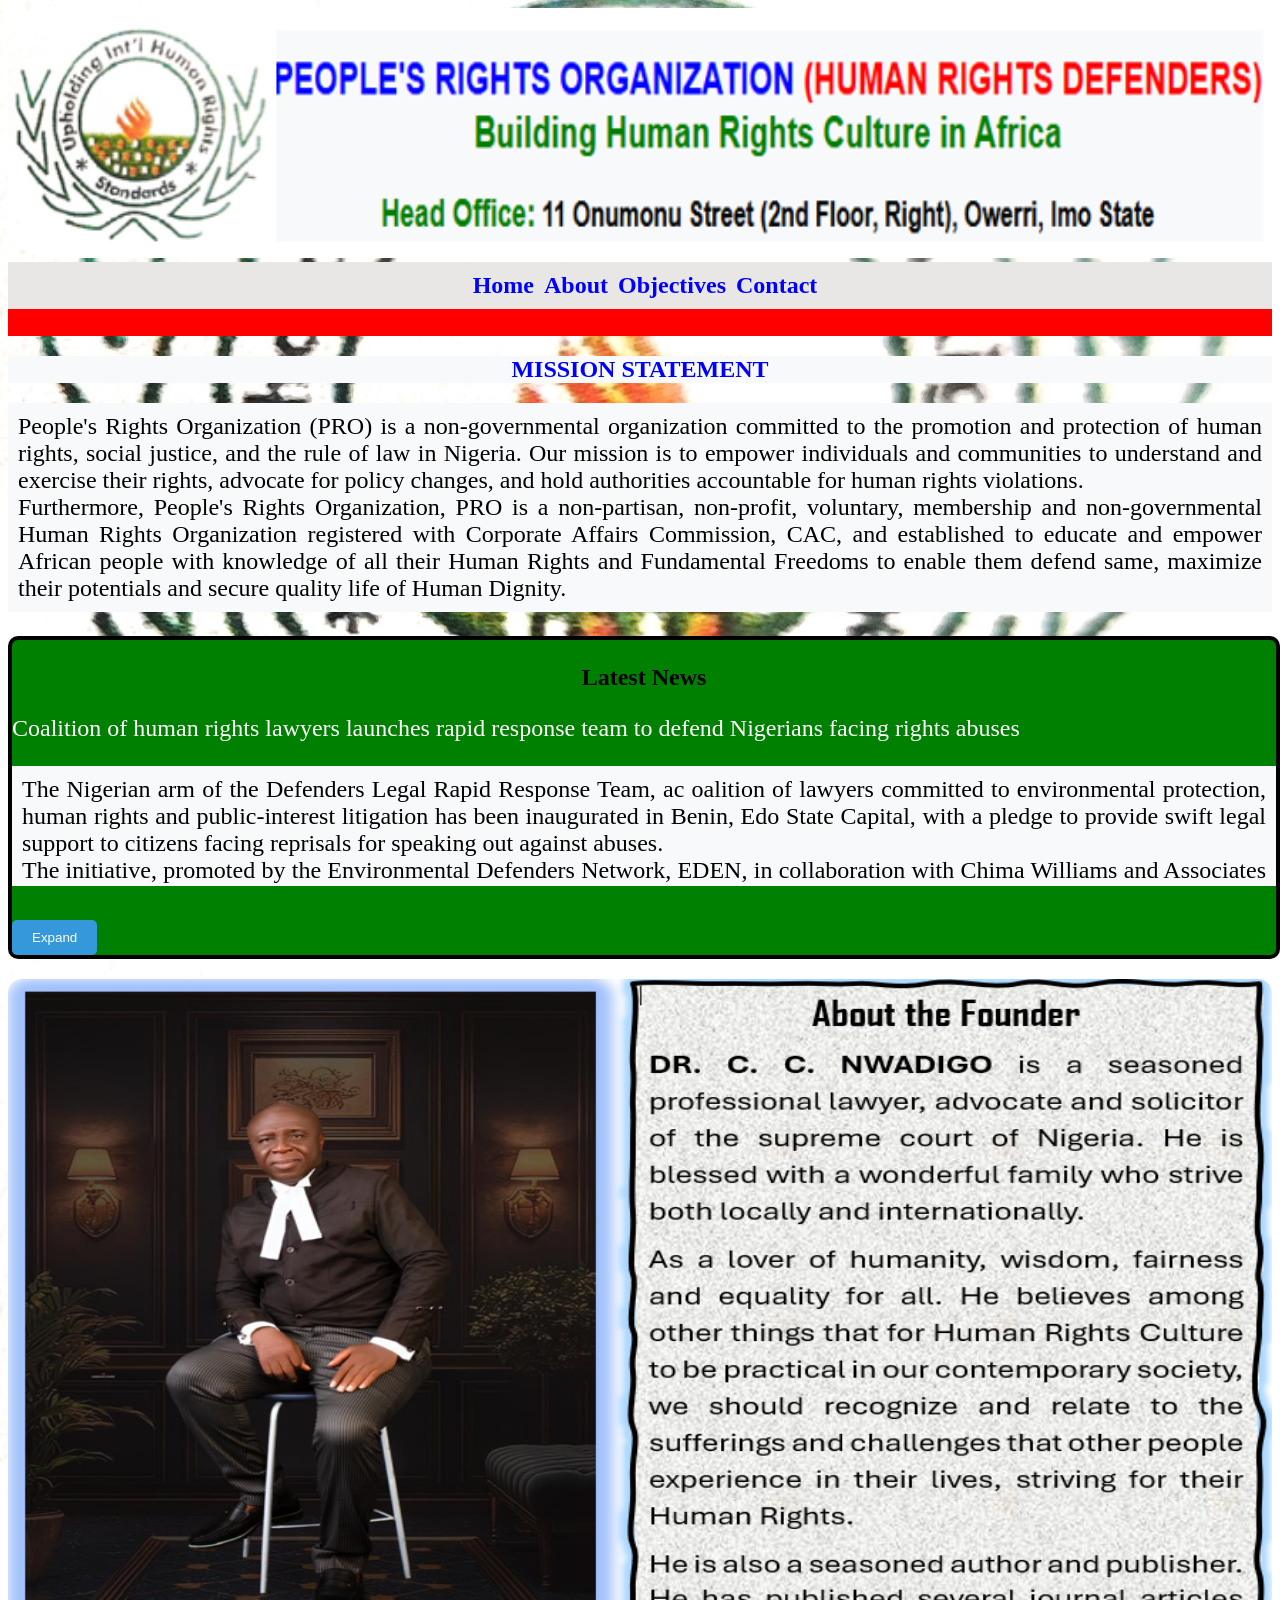
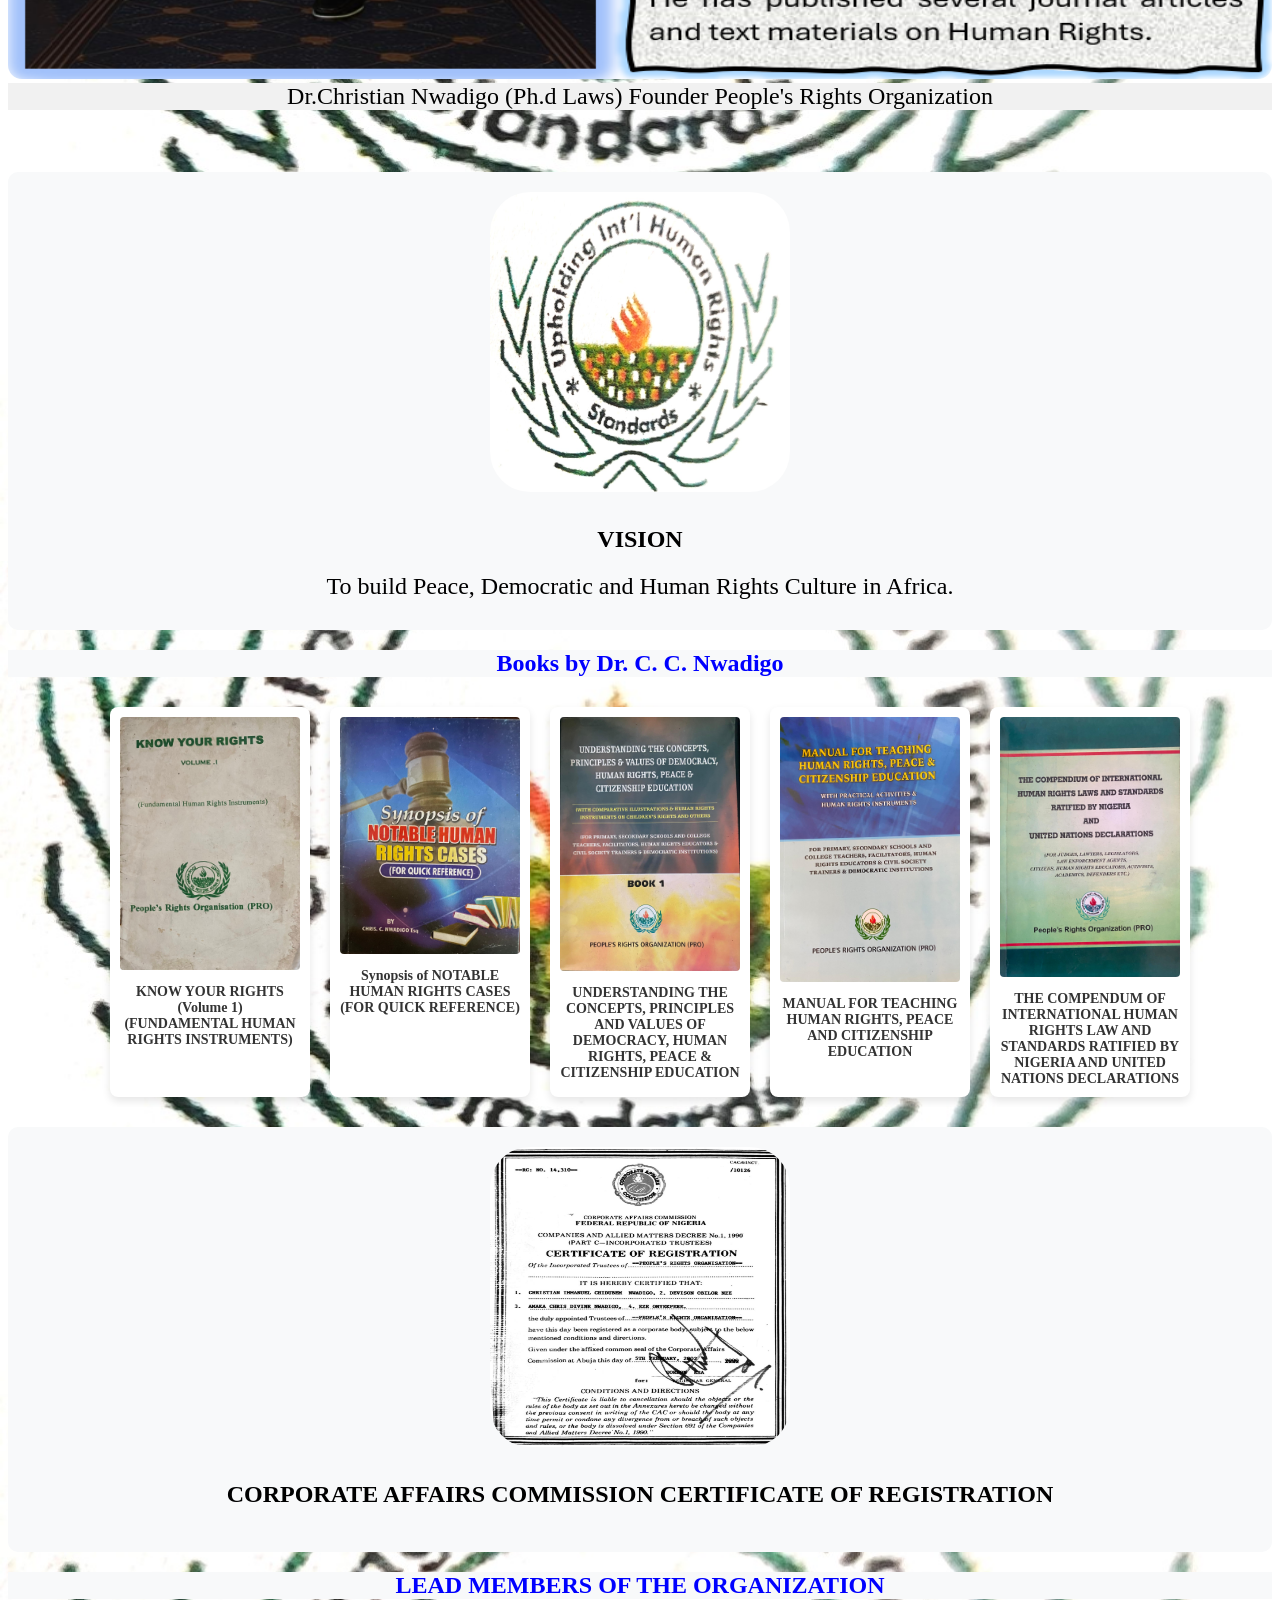
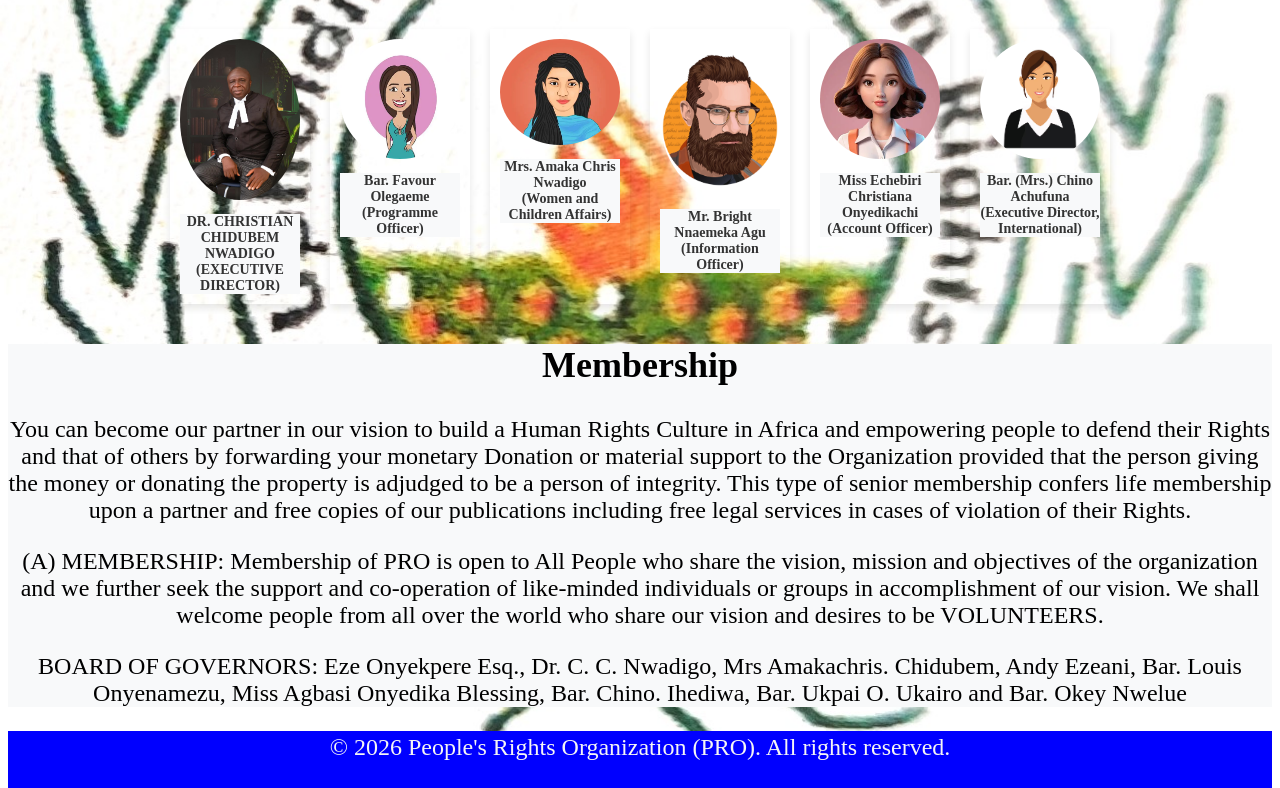
<file: index.html>
<!DOCTYPE html>
<html lang="en">
<head>
    <meta charset="UTF-8">
    <meta name="viewport" content="width=device-width, initial-scale=1.0">
    <title>People's Right Organization</title>
    <link rel="stylesheet" href="style.css">
</head>
<body>

  <img class="logo" src="assets/logoh.png" alt="People's Rights Organization Logo">
    
  <nav>
    <div class="menu-toggle" id="menu-toggle"></div>
    <ul id="menu">
      <li><a href="./index.html">Home</a></li>
      <li><a href="./about.html">About</a></li>
      <!--<li><a href="./policies.html">Policies</a></li>-->
      <li><a href="./services.html">Objectives</a></li>
      <li><a href="./contact.html">Contact</a></li>
    </ul>
  </nav>

  <div class="marquee">
    <span>Hurry! Free Human Rights Legal Aid Services. @ Human Rights Defenders Office, People's Rights Organization. No. 11 Onumonu Street, [2nd Floor, Front] By Cherubim Junction, Owerri, Imo State.</span>
  </div>


    <article class="art">
        <h2 class="bold-text, blue-text">MISSION STATEMENT</h2>
        <p>People's Rights Organization (PRO) is a non-governmental organization committed to the promotion and protection of human rights, social justice, and the rule of law in Nigeria. Our mission is to empower individuals and communities to understand and exercise their rights, advocate for policy changes, and hold authorities accountable for human rights violations. <br> Furthermore, People's Rights Organization, PRO is a non-partisan, non-profit, voluntary, membership and non-governmental Human Rights Organization registered with Corporate Affairs Commission, CAC, and established to educate and empower African people with knowledge of all their Human Rights and Fundamental Freedoms to enable them defend same, maximize their potentials and secure quality life of Human Dignity. </p> 
    </article>    


    <div id="news">
        <h3>Latest News</h3>
        <p class="page"> Coalition of human rights lawyers launches rapid response team to defend Nigerians facing rights abuses</p>
        <p id="text"> The Nigerian arm of the Defenders Legal Rapid Response Team, ac oalition of lawyers committed to environmental protection, human rights and public-interest litigation has been inaugurated in Benin, Edo State Capital, with a pledge to provide swift legal support to citizens facing reprisals for speaking out against abuses. <br>The initiative, promoted by the Environmental Defenders Network, EDEN, in collaboration with Chima Williams and Associates Law Firm, with support from Clidef, brings together lawyers drawn from different areas of legal practice and currently has about 35 members across four of Nigeria’s six geopolitical zones.
          Speaking at the inauguration in Benin City, the Executive Director of
          Environmental Defenders Network, EDEN, Comrade Chima Williams, said the platform was established to restore public confidence in the ability and willingness of lawyers to stand firmly with citizens whose rights are threatened because of their environmental, community, land and fundamental rights advocacy.
          Comrade Williams explained that the team is not an “all-comers platform,” but a carefully constituted network of lawyers who share a commitment to using their professional expertise, time, intellectual capacity and networks to defend citizens facing intimidation or reprisals from government authorities, corporations or powerful individuals. </p>
        <button id="toggleBtn">Expand</button>
    </div>
    
    <div>
        <div>
            <img class="abdr" src="assets/abdr.png" alt="Dr. Christian Nwadigo Founder People's Rights Organization">
            <p id="page" style="background-color: #f1f1f1; text-align: center;"> Dr.Christian Nwadigo (Ph.d Laws) Founder People's Rights Organization</p>
        </div>
    </div>
  <br style="clear:both;">

  <div id="vision">
    <img src="assets/PRO Logo.jpg" alt="People's Rights Organization Logo" class="logo2">
    <h3>VISION</h3>
    <p>To build Peace, Democratic and Human Rights Culture in Africa. </p>
  </div>

    
  <h2 class="blue-text">Books by Dr. C. C. Nwadigo</h2>
  <div class="book-container">
    <div class="book">
      <img src="./assets/b4.jpeg" alt="Book 1">
      <div class="book-title">KNOW YOUR RIGHTS (Volume 1) (FUNDAMENTAL HUMAN RIGHTS INSTRUMENTS)</div>
    </div>
    <div class="book">
      <img src="./assets/b5.jpeg" alt="Book 2">
      <div class="book-title">Synopsis of NOTABLE HUMAN RIGHTS CASES (FOR QUICK REFERENCE)</div>
    </div>
    <div class="book">
      <img src="./assets/b2.jpeg" alt="Book 3">
      <div class="book-title">UNDERSTANDING THE CONCEPTS, PRINCIPLES AND VALUES OF DEMOCRACY, HUMAN RIGHTS, PEACE & CITIZENSHIP EDUCATION</div>
    </div>
        <div class="book">
      <img src="./assets/b3.jpeg" alt="Book 4">
      <div class="book-title">MANUAL FOR TEACHING HUMAN RIGHTS, PEACE AND CITIZENSHIP EDUCATION</div>
    </div>
        <div class="book">
      <img src="./assets/b1.jpeg" alt="Book 3">
      <div class="book-title">THE COMPENDUM OF INTERNATIONAL HUMAN RIGHTS LAW AND STANDARDS RATIFIED BY NIGERIA AND UNITED NATIONS DECLARATIONS</div>
    </div>
    
  </div>


    <div id="cac">
    <img src="assets/cac.jpeg" alt="People's Rights Organization CAC certificate" class="logo2">
    <h3>CORPORATE AFFAIRS COMMISSION CERTIFICATE OF REGISTRATION </h3>
  </div>




  <h2 class="blue-text">LEAD MEMBERS OF THE ORGANIZATION</h2>

  <div class="board-container">
    <div class="board">
      <img src="./assets/libdr.jpeg" alt="President">
      <div class="board-title">DR. CHRISTIAN CHIDUBEM NWADIGO <br> (EXECUTIVE DIRECTOR)</div>
    </div>
    <div class="board">
      <img src="./assets/Agabl.webp" alt="Programme Officer">
      <div class="board-title">Bar. Favour Olegaeme <br> (Programme Officer)</div>
    </div>
    <div class="board">
      <img src="./assets/fep.webp" alt="Women and Children Affairs">
      <div class="board-title">Mrs. Amaka Chris Nwadigo <br> (Women and Children Affairs)</div>
    </div>
    <div class="board">
      <img src="./assets/brop.jpg" alt="Infromation Officer">
      <div class="board-title">Mr. Bright Nnaemeka Agu <br> (Information Officer)</div>
    </div>
    <div class="board">
      <img src="./assets/fep2.webp" alt="Account Officer">
      <div class="board-title">Miss Echebiri Christiana Onyedikachi <br> (Account Officer)</div>
    </div>
    <div class="board">
      <img src="./assets/fep3.avif" alt="Executive Director">
      <div class="board-title">Bar. (Mrs.) Chino Achufuna <br> (Executive Director, International)</div>
    </div>
    
  </div>

    <section id="section">
        <h2>Membership</h2>
        <p>You can become our partner in our vision to build a Human Rights Culture in Africa and empowering people to defend their Rights and that of others by forwarding your monetary Donation or material support to the Organization provided that the person giving the money or donating the property is adjudged to be a person of integrity. This type of senior membership confers life membership upon a partner and free copies of our publications including free legal services in cases of violation of their Rights. </p>
        <p>
          <span class="bold-text">(A)	MEMBERSHIP:</span>

            Membership of PRO is open to All People who share the vision, mission and objectives of the organization and we further seek the support and co-operation of like-minded individuals or groups in accomplishment of our vision.

            We shall welcome people from all over the world who share our vision and desires to be VOLUNTEERS.
        </p>

        <p>
            <span class="bold-text">BOARD OF GOVERNORS:</span>
            Eze Onyekpere Esq., Dr. C. C. Nwadigo, Mrs Amakachris. Chidubem, Andy Ezeani, Bar. Louis Onyenamezu, Miss Agbasi Onyedika Blessing, Bar. Chino. Ihediwa, Bar. Ukpai O. Ukairo and Bar. Okey Nwelue
        </p>
    </section>

    <footer>
        <p id="ft">&copy; 2026 People's Rights Organization (PRO). All rights reserved.</p>
    </footer>

  <script>
    const para = document.getElementById("text");
    const btn = document.getElementById("toggleBtn");

  btn.addEventListener("click", () => {
    if (para.style.maxHeight === "100px") {
      para.style.maxHeight = "none";   // expand fully
      btn.textContent = "Collapse";
    } else {
      para.style.maxHeight = "100px";  // collapse back
      btn.textContent = "Expand";
    }
  });


  </script>
     





</body>
</html>
</file>
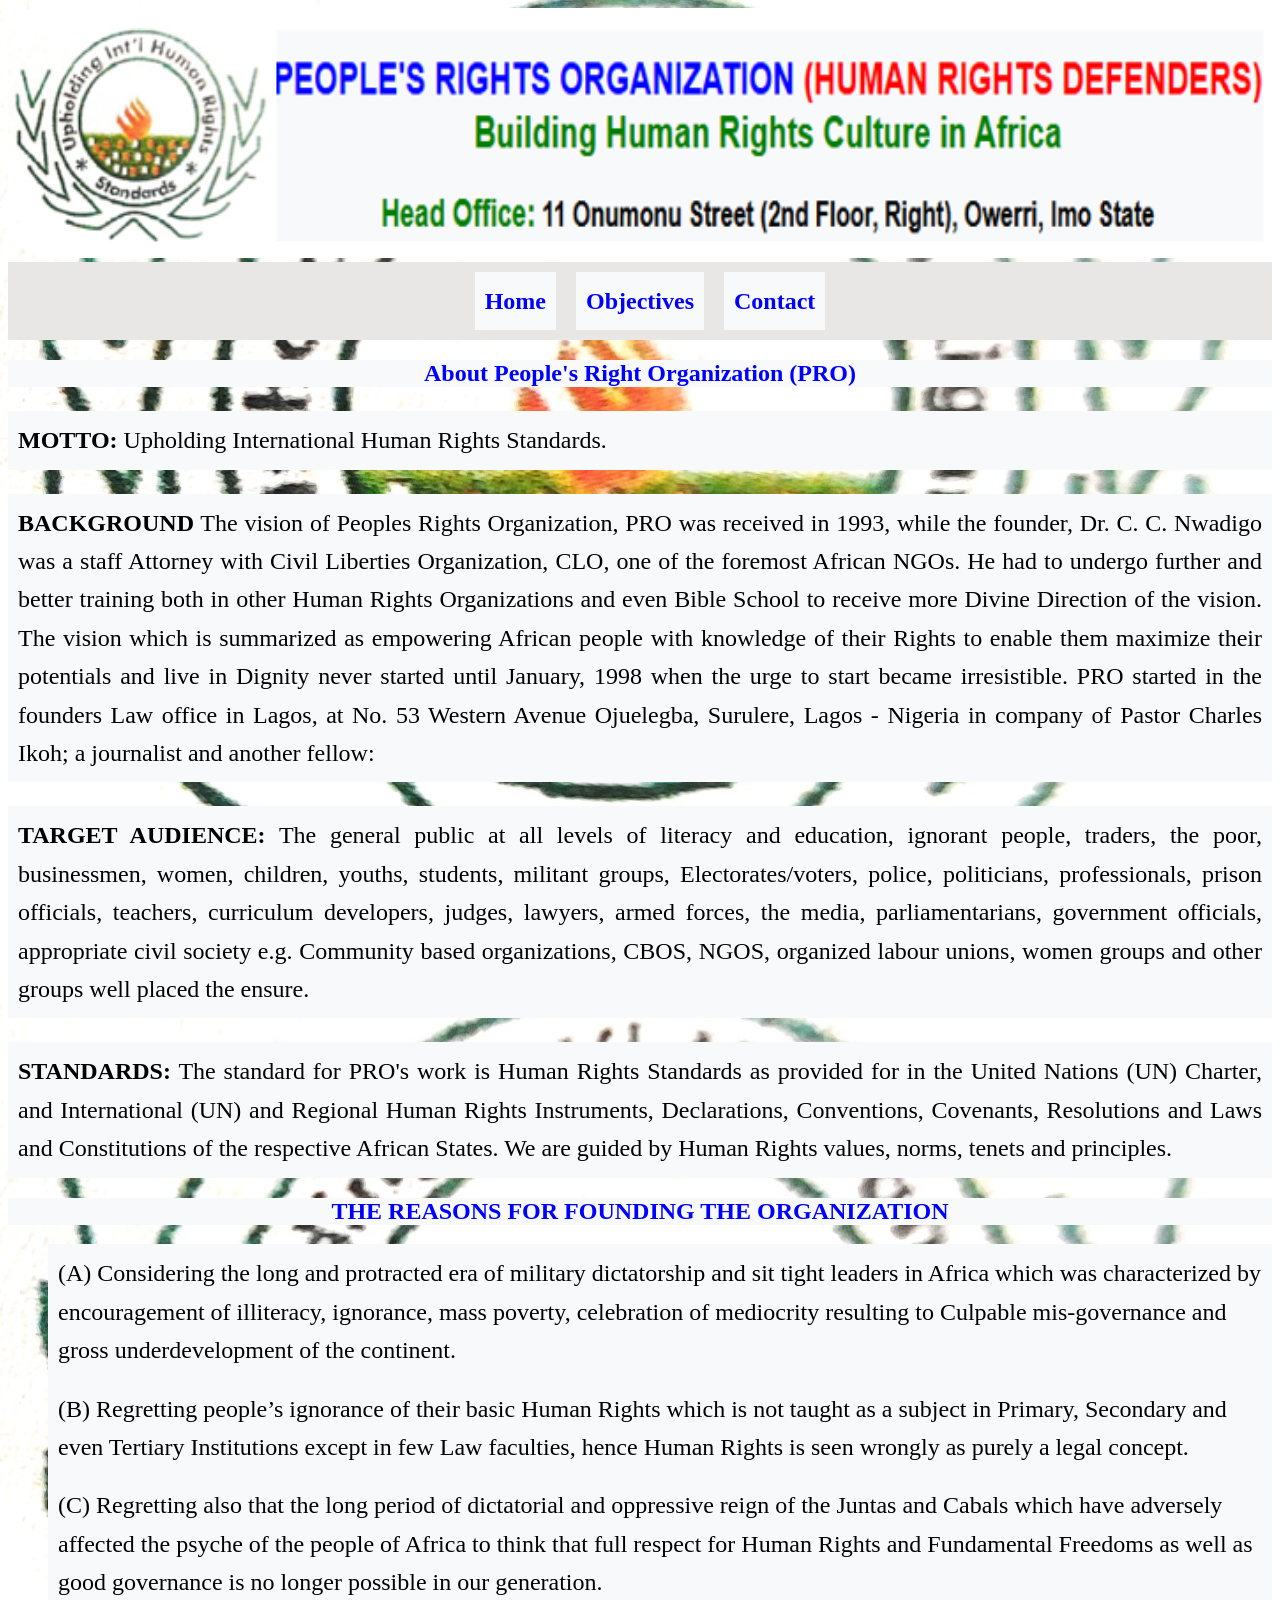
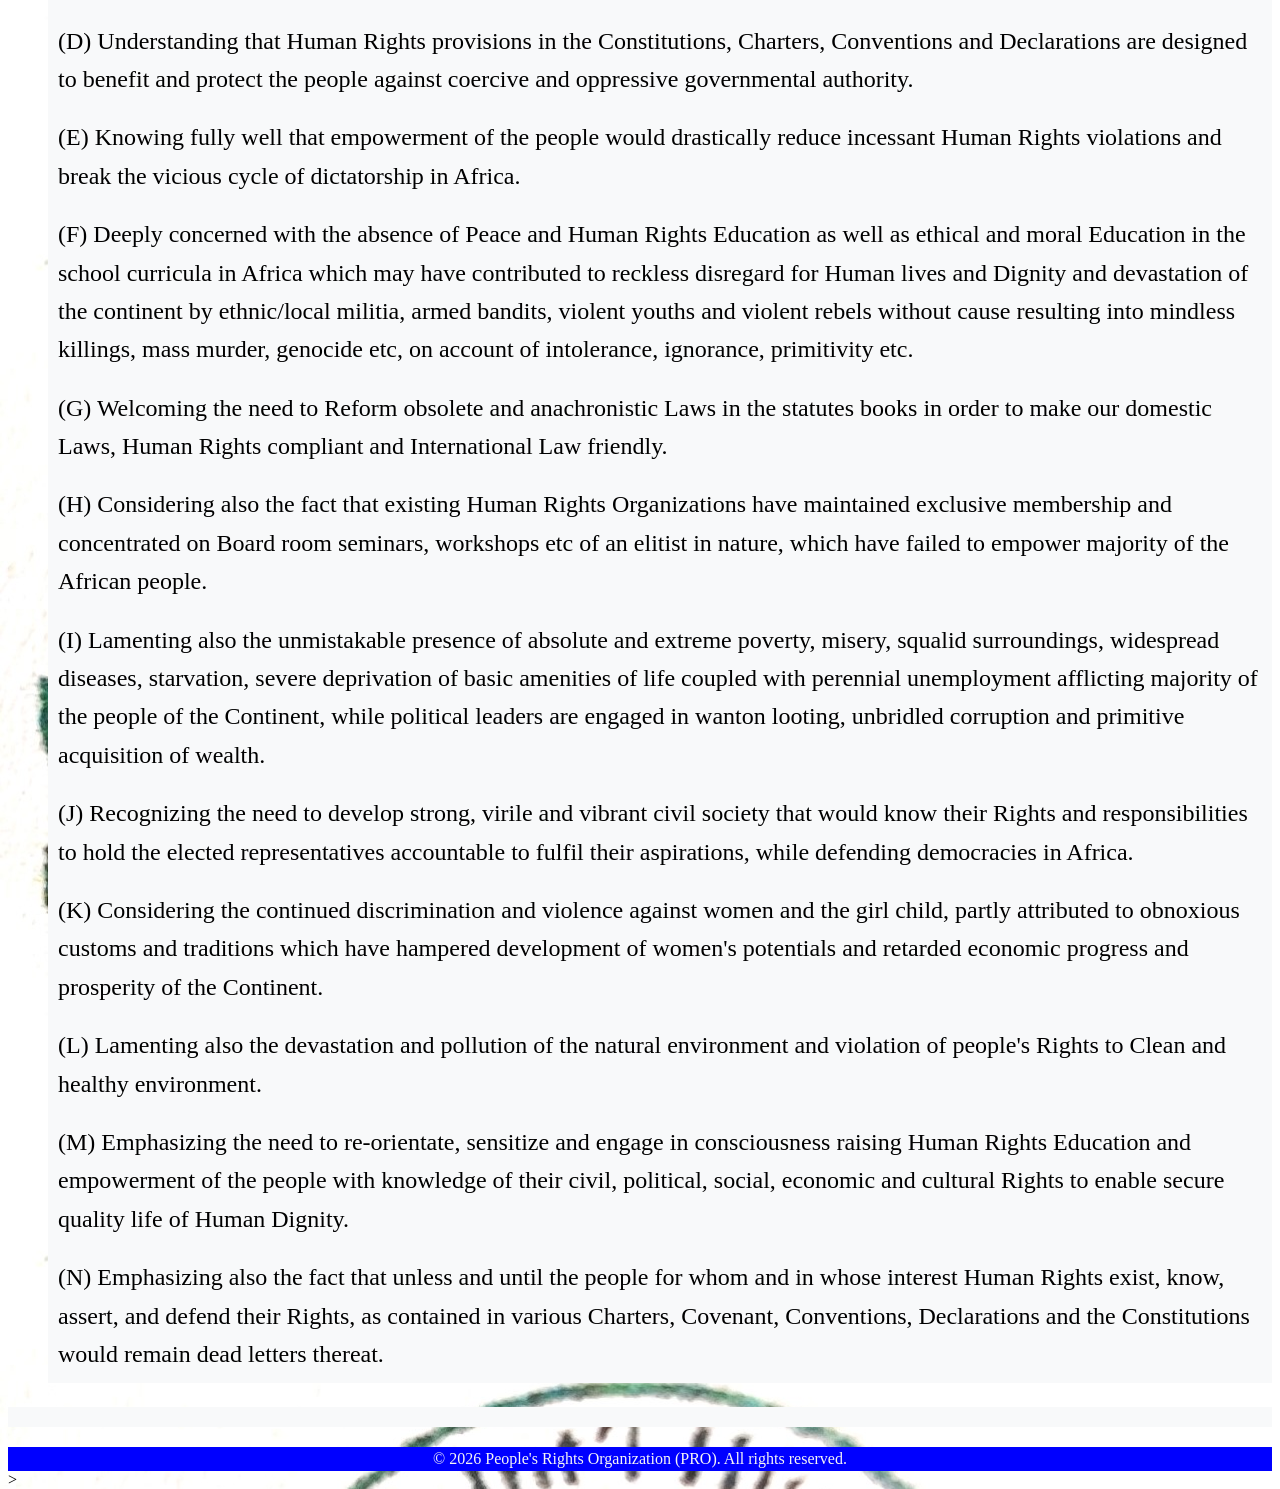
<file: about.html>
<!DOCTYPE html>
<html lang="en">
<head>
    <meta charset="UTF-8">
    <meta name="viewport" content="width=device-width, initial-scale=1.0">
    <title>ABOUT PEOPLE'S RIGHTS ORGANIZATION</title>
    <link rel="stylesheet" href="about.css">
</head>
<body>
    
<img class="logo" src="assets/logoh.png" alt="People's Rights Organization Logo">
    
  <nav>
      
    <div class="menu-toggle" id="menu-toggle"></div>
    
    <ul id="menu">
      <li><a href="./index.html">Home</a></li>
      <!--<li><a href="./policies.html">Policies</a></li> -->
      <li><a href="./services.html">Objectives</a></li>
      <li><a href="./about.html">Contact</a></li>
    </ul>
  </nav>



  <article id="vision">
    <h1 class="blue-text">About People's Right Organization (PRO)</h1>
     <p>
        <span class="bold-text">MOTTO:</span> Upholding International Human Rights Standards.
    </p>
        
       <p> 
        <span class="bold-text">BACKGROUND</span>
        The vision of Peoples Rights Organization, PRO was received in 1993, while the founder, Dr. C. C. Nwadigo was a staff Attorney with Civil Liberties Organization, CLO, one of the foremost African NGOs. He had to undergo further and better training both in other Human Rights Organizations and even Bible School to receive more Divine Direction of the vision. The vision which is summarized as empowering African people with knowledge of their Rights to enable them maximize their potentials and live in Dignity never started until January, 1998 when the urge to start became irresistible. PRO started in the founders Law office in Lagos, at No. 53 Western Avenue Ojuelegba, Surulere, Lagos - Nigeria in company of Pastor Charles Ikoh; a journalist and another fellow: 
       </p>

       <p>
        <span class="bold-text">TARGET AUDIENCE:</span>
        The general public at all levels of literacy and education, ignorant people, traders, the poor, businessmen, women, children, youths, students, militant groups, Electorates/voters, police, politicians, professionals, prison officials, teachers, curriculum developers, judges, lawyers, armed forces, the media, parliamentarians, government officials, appropriate civil society e.g. Community based organizations, CBOS, NGOS, organized labour unions, women groups and other groups well placed the ensure. 

       </p>
       
       <p>
        <span class="bold-text">STANDARDS:</span>
        The standard for PRO's work is Human Rights Standards as provided for in the United Nations (UN) Charter, and International (UN) and Regional Human Rights Instruments, Declarations, Conventions, Covenants, Resolutions and Laws and Constitutions of the respective African States. We are guided by Human Rights values, norms, tenets and principles. 
       </p>

       <h2 class="bold-text, blue-text">THE REASONS FOR FOUNDING THE ORGANIZATION</h2>
        
       
         <ul>
                <li>(A) 	Considering the long and protracted era of military dictatorship and sit tight leaders in Africa which was characterized by encouragement of illiteracy, ignorance, mass poverty, celebration of mediocrity resulting to Culpable mis-governance and gross underdevelopment of the continent.</li>

                <li>(B)	Regretting people’s ignorance of their basic Human Rights which is not taught as a subject in Primary, Secondary and even Tertiary Institutions except in few Law faculties, hence Human Rights is seen wrongly as purely a legal concept.</li>

                <li>(C) 	Regretting also that the long period of dictatorial and oppressive reign of the Juntas and Cabals which have adversely affected the psyche of the people of Africa to think that full respect for Human Rights and Fundamental Freedoms as well as good governance is no longer possible in our generation.</li>

                <li>(D) 	Understanding that Human Rights provisions in the Constitutions, Charters, Conventions and Declarations are designed to benefit and protect the people against coercive and oppressive governmental authority.</li>

                <li>(E) 	Knowing fully well that empowerment of the people would drastically reduce incessant Human Rights violations and break the vicious cycle of dictatorship in Africa.</li>

                <li>(F) 	Deeply concerned with the absence of Peace and Human Rights Education as well as ethical and moral Education in the school curricula in Africa which may have contributed to reckless disregard for Human lives and Dignity and devastation of the continent by ethnic/local militia, armed bandits, violent youths and violent rebels without cause resulting into mindless killings, mass murder, genocide etc, on account of intolerance, ignorance, primitivity etc.</li>

                <li>(G) 	Welcoming the need to Reform obsolete and anachronistic Laws in the statutes books in order to make our domestic Laws, Human Rights compliant and International Law friendly.</li>

                <li>(H) 	Considering also the fact that existing Human Rights Organizations have maintained exclusive membership and concentrated on Board room seminars, workshops etc of an elitist in nature, which have failed to empower majority of the African people.</li>

                <li>(I) 	Lamenting also the unmistakable presence of absolute and extreme poverty, misery, squalid surroundings, widespread diseases, starvation, severe deprivation of basic amenities of life coupled with perennial unemployment afflicting majority of the people of the Continent, while political leaders are engaged in wanton looting, unbridled corruption and primitive acquisition of wealth.</li>

                <li>(J) 	Recognizing the need to develop strong, virile and vibrant civil society that would know their Rights and responsibilities to hold the elected representatives accountable to fulfil their aspirations, while defending democracies in Africa.</li>

                <li>(K) 	Considering the continued discrimination and violence against women and the girl child, partly attributed to obnoxious customs and traditions which have hampered development of women's potentials and retarded economic progress and prosperity of the Continent.</li>

                <li>(L) 	Lamenting also the devastation and pollution of the natural environment and violation of people's Rights to Clean and healthy environment.</li>

                <li>(M) 	Emphasizing the need to re-orientate, sensitize and engage in consciousness raising Human Rights Education and empowerment of the people with knowledge of their civil, political, social, economic and cultural Rights to enable secure quality life of Human Dignity.</li>

                <li>(N) 	Emphasizing also the fact that unless and until the people for whom and in whose interest Human Rights exist, know, assert, and defend their Rights, as contained in various Charters, Covenant, Conventions, Declarations and the Constitutions would remain dead letters thereat.
          </ul>
       </p>

  </article>


<footer>
        <paragraph id="ft">&copy; 2026 People's Rights Organization (PRO). All rights reserved.</paragraph>
    </footer>>


</body>
</html>
</file>
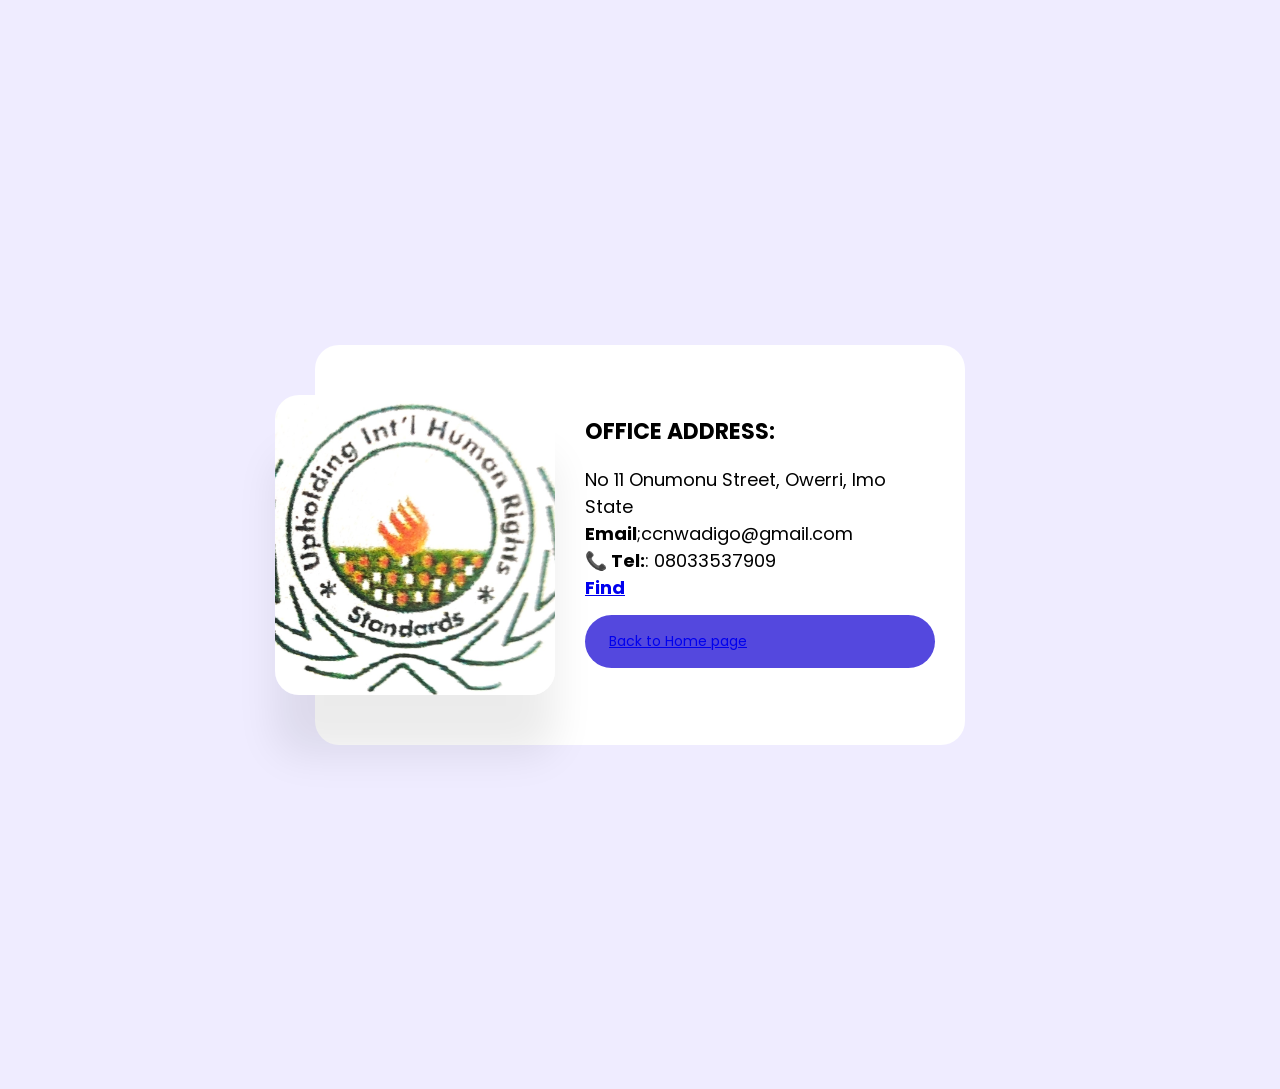
<file: contact.html>
<!DOCTYPE html>
<html lang="en">
  <head>
    <meta charset="UTF-8" />
    <meta http-equiv="X-UA-Compatible" content="IE=edge" />
    <meta name="viewport" content="width=device-width, initial-scale=1.0" />
    <title>Contact Us</title>
    <link rel="stylesheet" href="contact.css"/>
    <link rel="preconnect" href="https://fonts.googleapis.com" />
    <link rel="preconnect" href="https://fonts.gstatic.com" crossorigin />
    <link
      href="https://fonts.googleapis.com/css2?family=Poppins:wght@300;400;500&display=swap"
      rel="stylesheet"
    />
  </head>
  <body>
    <div class="card">
      <img src="./assets/PRO Logo.jpg" />
      <div>
        <ul>
            <h2>OFFICE ADDRESS:</h2>

            <li>No 11 Onumonu Street, Owerri, Imo State</li>     
            <li><b>Email</b>;ccnwadigo@gmail.com</li> 
            <li><b> 📞 Tel:</b>: 08033537909<br></li>
            <a href="https://maps.app.goo.gl/ERBTnqPswu8m9PEn8"><li><b>Find</b></li></a>
          
        </ul>
        
        <p class="home"><a href="index.html">Back to Home page</a></p>
      </div>
    </div>
  </body>
</html>
</file>
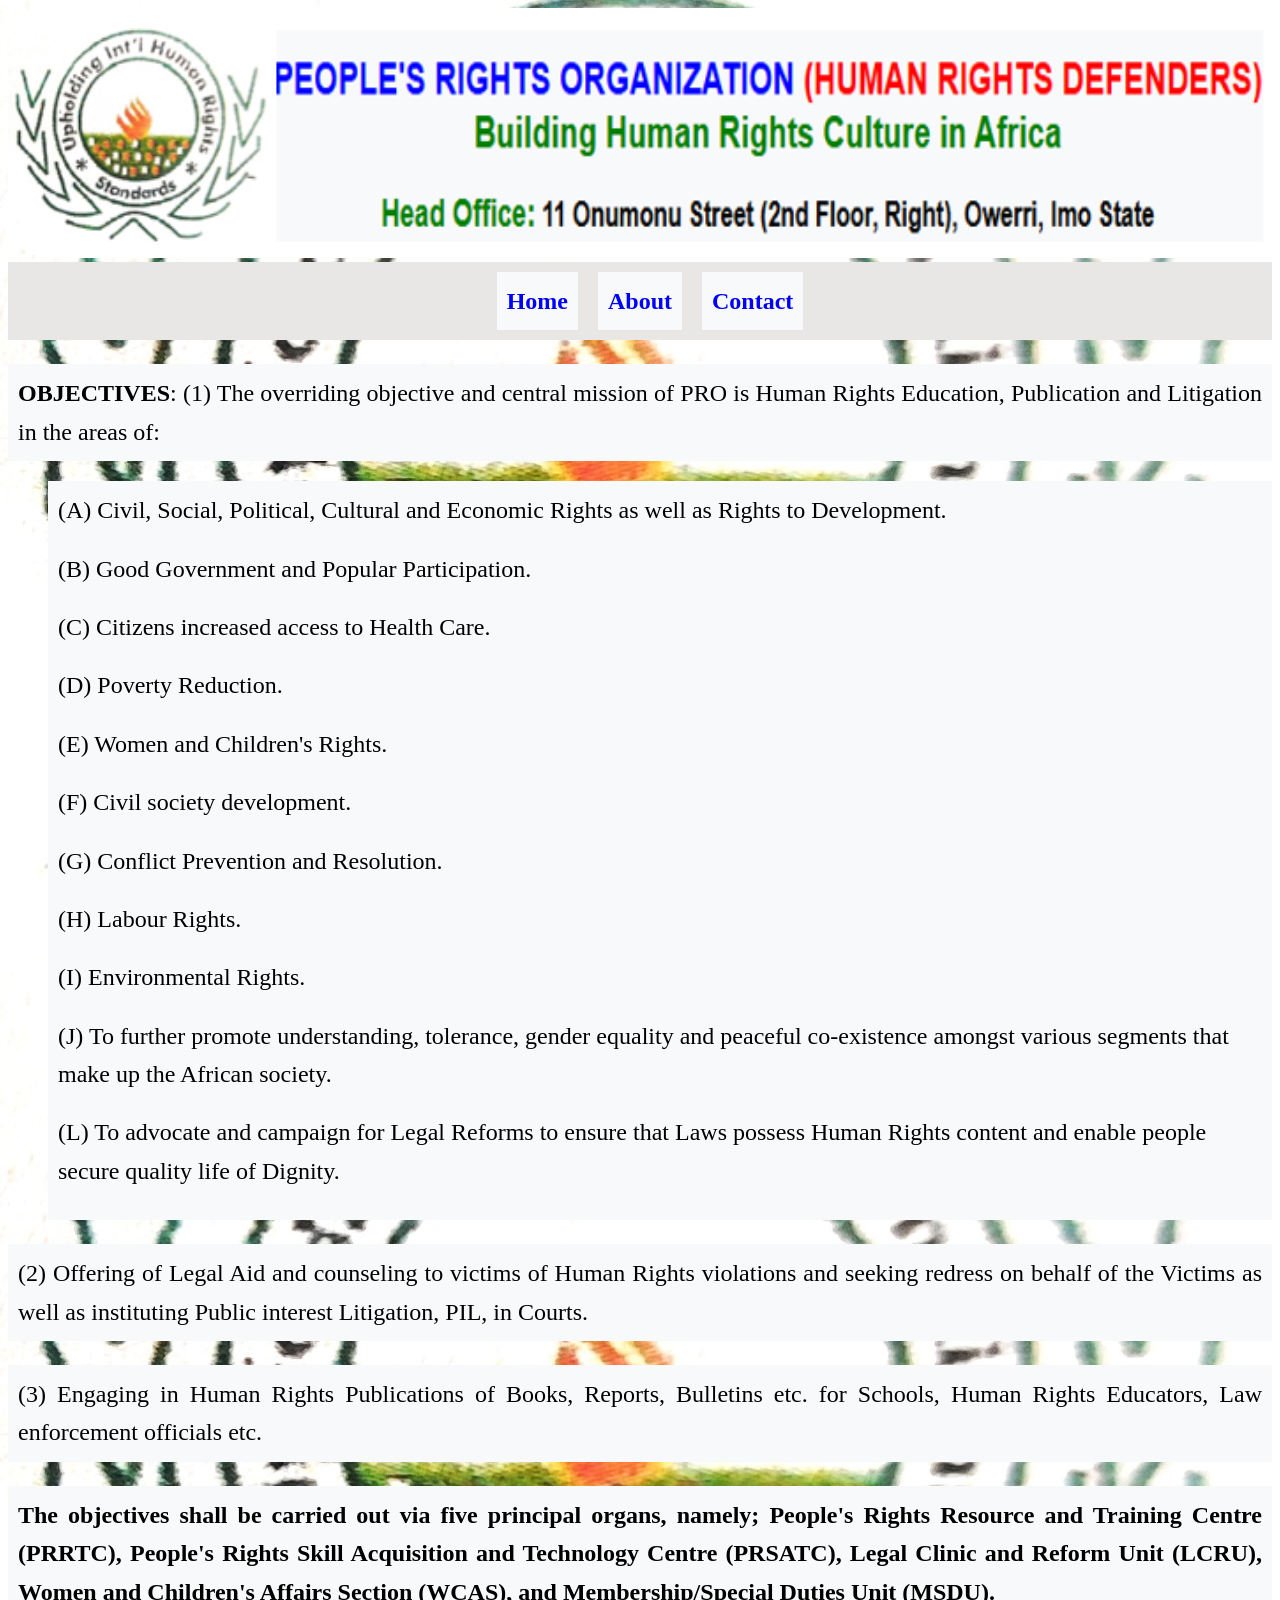
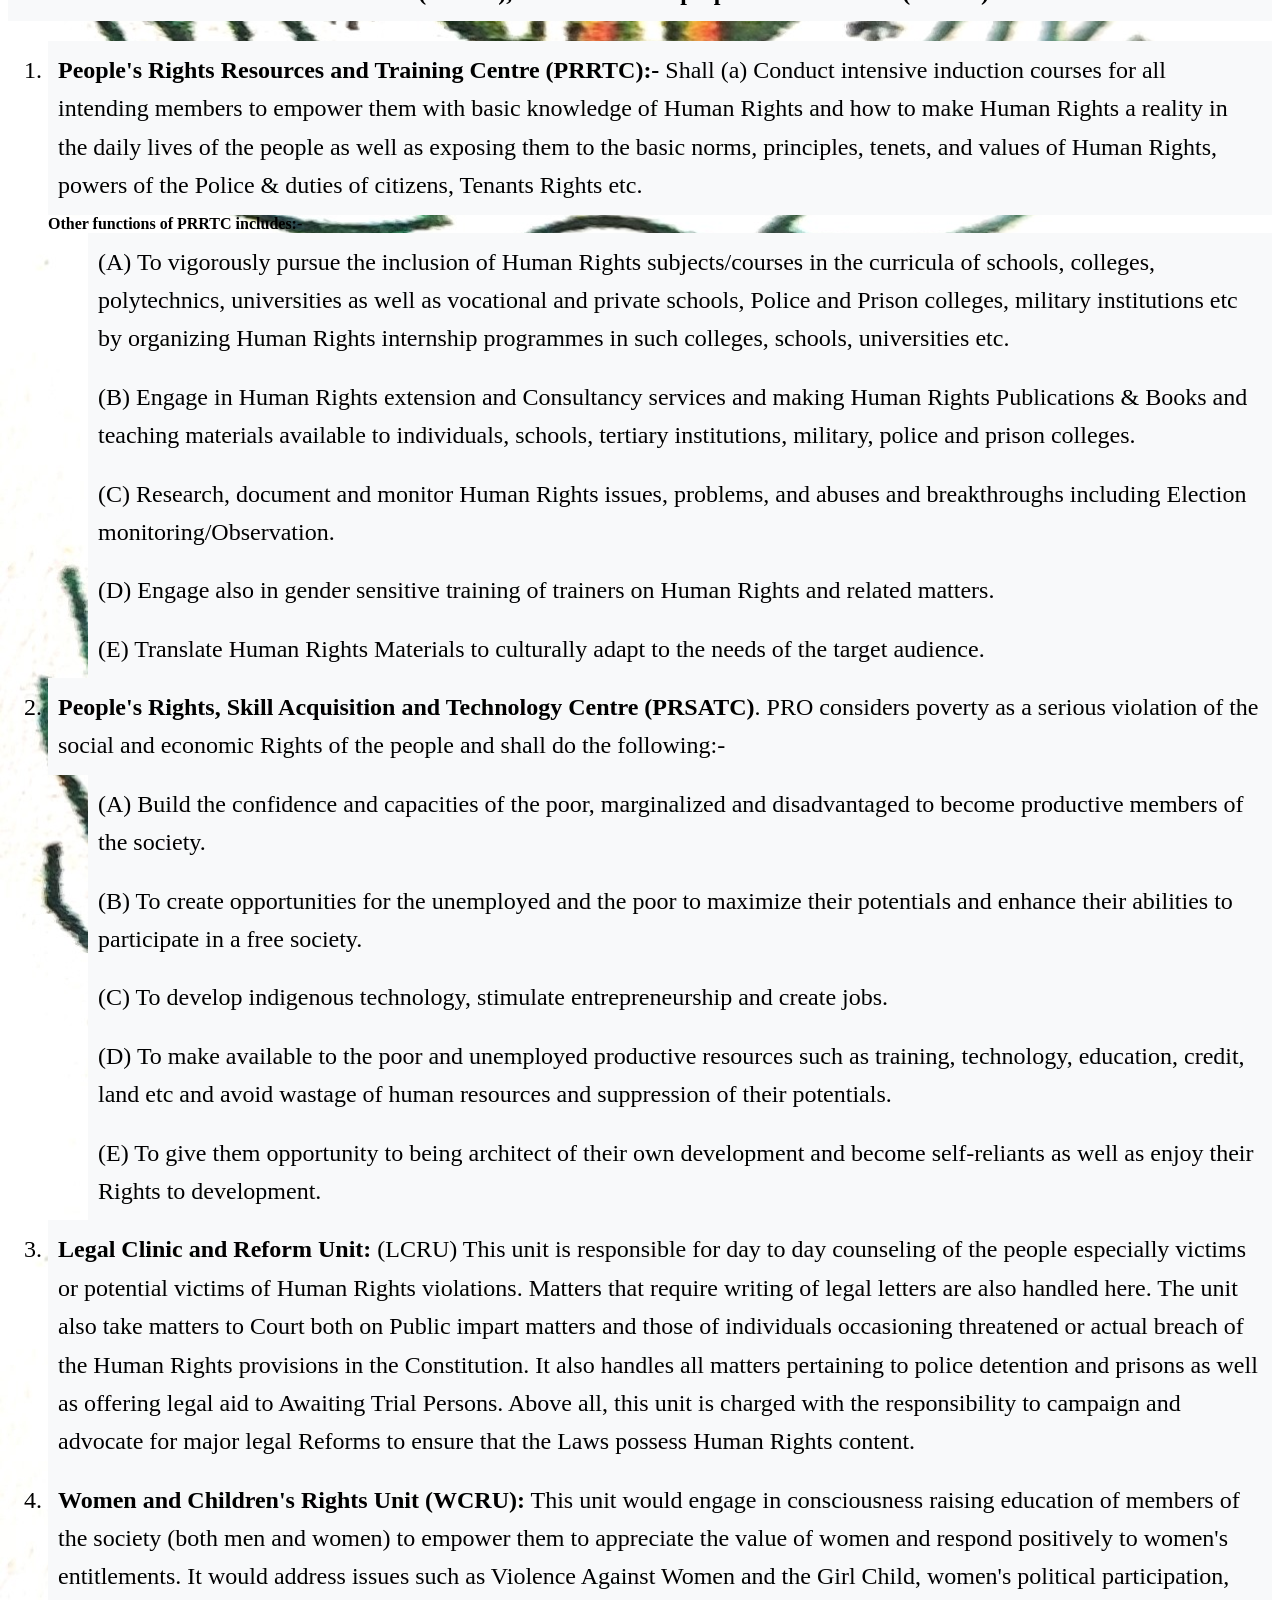
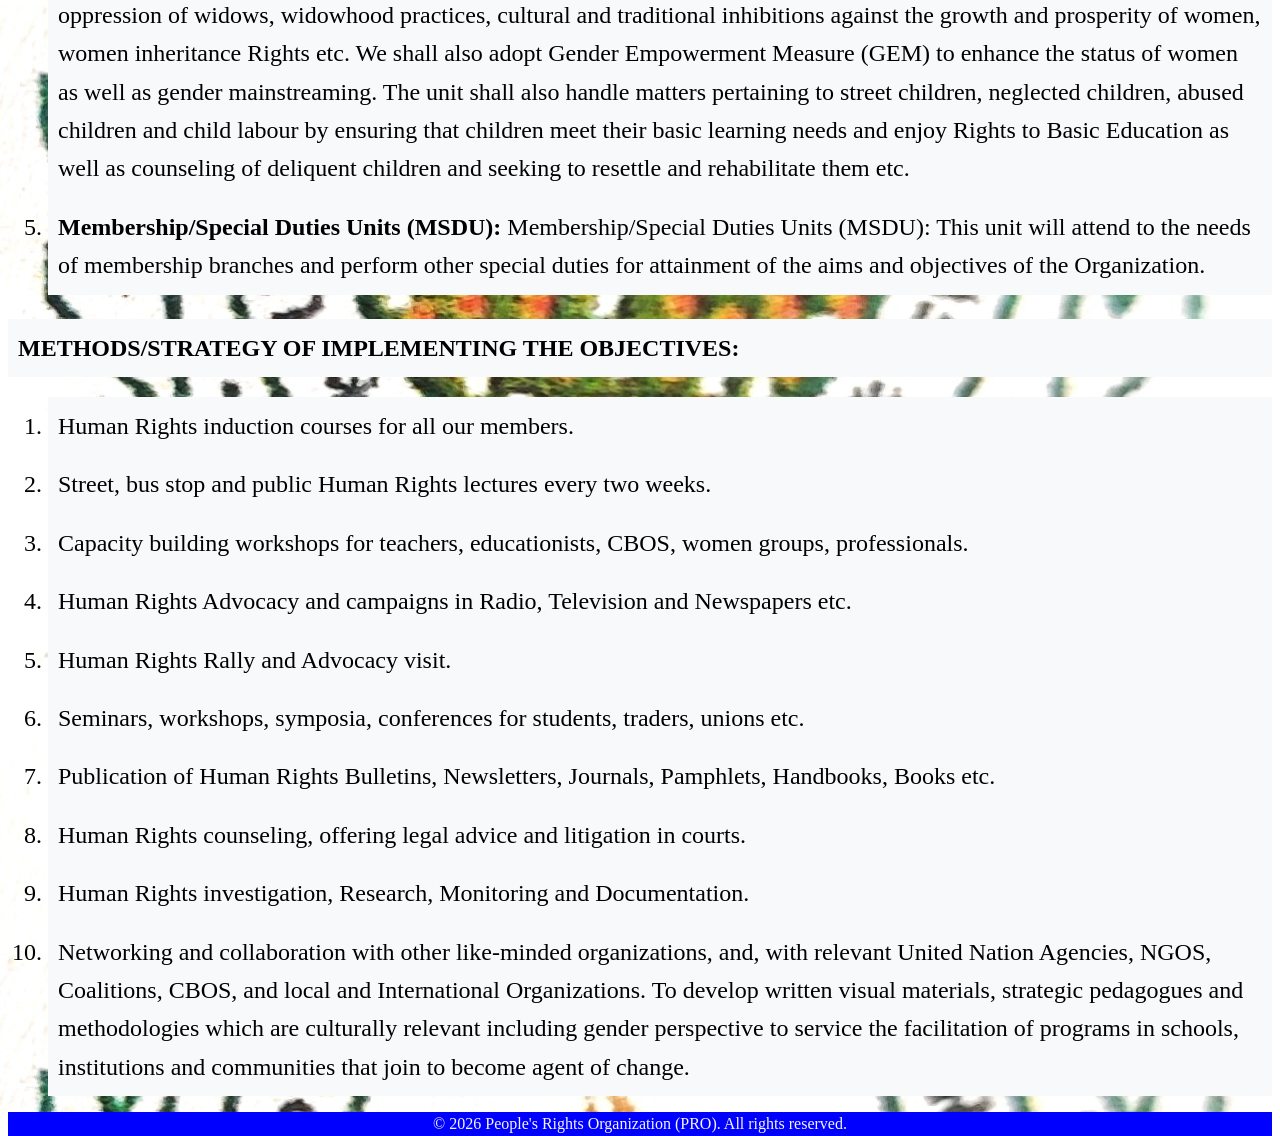
<file: services.html>
<!DOCTYPE html>
<html lang="en">
<head>
    <meta charset="UTF-8">
    <meta name="viewport" content="width=device-width, initial-scale=1.0">
    <title>People's Rights Organization's Services</title>
    <link rel="stylesheet" href="about.css">    
</head>
<body>
       
<img class="logo" src="assets/logoh.png" alt="People's Rights Organization Logo">
    
  <nav>
      
    <div class="menu-toggle" id="menu-toggle"></div>
    
    <ul id="menu">
      <li><a href="./index.html">Home</a></li>
      <li><a href="./about.html">About</a></li>
      <!--<li><a href="./policies.html">Policies</a></li>-->
      <li><a href="./contact.html">Contact</a></li>
    </ul>
  </nav>
  <p><span class="bold-text">OBJECTIVES</span>:
    (1)	The overriding objective and central mission of PRO is Human Rights Education, Publication and Litigation in the areas of:</p>
    
    <ul>
        <li>
            (A) 	Civil, Social, Political, Cultural and Economic Rights as well as Rights to Development.
        </li>
        <li>
            (B) 	Good Government and Popular Participation.
        </li>
        <li>(C)	Citizens increased access to Health Care.</li>
        <li>(D) 	Poverty Reduction.</li>
        <li>(E) 	Women and Children's Rights.</li>
        <li>(F) 	Civil society development. </li>
        <li>(G) 	Conflict Prevention and Resolution.</li>
        <li>(H) 	Labour Rights.</li>        
        <li>(I) 	Environmental Rights.</li>
        <li>(J) 	To further promote understanding, tolerance, gender equality and peaceful co-existence amongst various segments that make up the African society. </li>   
        <li>(L) To advocate and campaign for Legal Reforms to ensure that Laws possess Human Rights content and enable people secure quality life of Dignity.<li>
    </ul>

  <p>
    (2)	Offering of Legal Aid and counseling to victims of Human Rights violations and seeking redress on behalf of the Victims as well as instituting Public interest Litigation, PIL, in Courts.
  </p>

  <p>
    (3)	Engaging in Human Rights Publications of Books, Reports, Bulletins etc. for Schools, Human Rights Educators, Law enforcement officials etc.
  </p>

<p> 
<span class="bold-text">The objectives shall be carried out via five principal organs, namely; People's Rights Resource and Training Centre (PRRTC), People's Rights Skill Acquisition and Technology Centre (PRSATC), Legal Clinic and Reform Unit (LCRU), Women and Children's Affairs Section (WCAS), and Membership/Special Duties Unit (MSDU).</span> 	
</p>

<ol>
  <li><span class="bold-text">People's Rights Resources and Training Centre (PRRTC):-</span>
Shall (a) Conduct intensive induction courses for all intending members to empower them with basic knowledge of Human Rights and how to make Human Rights a reality in the daily lives of the people as well as exposing them to the basic norms, principles, tenets, and values of Human Rights, powers of the Police & duties of citizens, Tenants Rights etc. </li>
    

  <span class="bold-text">Other functions of PRRTC includes:-</span>
  <ul>
    <li>(A) 	To vigorously pursue the inclusion of Human Rights subjects/courses in the curricula of schools, colleges, polytechnics, universities as well as vocational and private schools, Police and Prison colleges, military institutions etc by organizing Human Rights internship programmes in such colleges, schools, universities etc.
    </li>
     <li>(B) 	Engage in Human Rights extension and Consultancy services and making Human Rights Publications & Books and teaching materials available to individuals, schools, tertiary institutions, military, police and prison colleges.
    </li>
     <li>(C) 	Research, document and monitor Human Rights issues, problems, and abuses and breakthroughs including Election monitoring/Observation.
    </li>
     <li>(D) 	Engage also in gender sensitive training of trainers on Human Rights and related matters.
    </li>
     <li>(E) 	Translate Human Rights Materials to culturally adapt to the needs of the target audience.
    </li>
  </ul>

  <li><span class="bold-text">People's Rights, Skill Acquisition and Technology Centre (PRSATC)</span>. 
  PRO considers poverty as a serious violation of the social and economic Rights of the people and shall do the following:-
</li>
  <ul>
    <li>(A) 	Build the confidence and capacities of the poor, marginalized and disadvantaged to become productive members of the society.
    </li>    
    <li>(B) 	To create opportunities for the unemployed and the poor to maximize their potentials and enhance their abilities to participate in a free society.
    </li>    
    <li>(C) 	To develop indigenous technology, stimulate entrepreneurship and create jobs.
    </li>    
    <li>(D) 	To make available to the poor and unemployed productive resources such as training, technology, education, credit, land etc and avoid wastage of human resources and suppression of their potentials.
    </li>
    <li>(E) 	To give them opportunity to being architect of their own development and become self-reliants as well as enjoy their Rights to development.
    </li>
  </ul>
    
  <li><span class="bold-text">Legal Clinic and Reform Unit:</span> (LCRU)

    This unit is responsible for day to day counseling of the people especially victims or potential victims of Human Rights violations. Matters that require writing of legal letters are also handled here. The unit also take matters to Court both on Public impart matters and those of individuals occasioning threatened or actual breach of the Human Rights provisions in the Constitution. It also handles all matters pertaining to police detention and prisons as well as offering legal aid to Awaiting Trial Persons.

    Above all, this unit is charged with the responsibility to campaign and advocate for major legal Reforms to ensure that the Laws possess Human Rights content.
  </li>


  <li><span class="bold-text">Women and Children's Rights Unit (WCRU):</span> 
  This unit would engage in consciousness raising education of members of the society (both men and women) to empower them to appreciate the value of women and respond positively to women's entitlements. It would address issues such as Violence Against Women and the Girl Child, women's political participation, oppression of widows, widowhood practices, cultural and traditional inhibitions against the growth and prosperity of women, women inheritance Rights etc. We shall also adopt Gender Empowerment Measure (GEM) to enhance the status of women as well as gender mainstreaming. The unit shall also handle matters pertaining to street children, neglected children, abused children and child labour by ensuring that children meet their basic learning needs and enjoy Rights to Basic Education as well as counseling of deliquent children and seeking to resettle and rehabilitate them etc. 
  </li>

  <li><span class="bold-text">Membership/Special Duties Units (MSDU):</span> 
  Membership/Special Duties Units (MSDU): This unit will attend to the needs of membership branches and perform other special duties for attainment of the aims and objectives of the Organization.
  </li>
</ol>

  <p><span class="bold-text">METHODS/STRATEGY OF IMPLEMENTING THE OBJECTIVES:</span></p>
<ol>
  
  <li>Human Rights induction courses for all our members.
  </li>  
  <li>Street, bus stop and public Human Rights lectures every two weeks.
  </li>  
  <li>Capacity building workshops for teachers, educationists, CBOS, women groups, professionals.
  </li>  
  <li>Human Rights Advocacy and campaigns in Radio, Television and Newspapers etc.
  </li>  
  <li>Human Rights Rally and Advocacy visit.</li>
    <li>Seminars, workshops, symposia, conferences for students, traders, unions etc.
  </li>  
  <li>Publication of Human Rights Bulletins, Newsletters, Journals, Pamphlets, Handbooks, Books etc.
  </li>  
  <li>Human Rights counseling, offering legal advice and litigation in courts.
  </li>  
  <li>Human Rights investigation, Research, Monitoring and Documentation.
  </li>  
  <li>Networking and collaboration with other like-minded organizations, and, with relevant United Nation Agencies, NGOS, Coalitions, CBOS, and local and International Organizations.
    To develop written visual materials, strategic pedagogues and methodologies which are culturally relevant including gender perspective to service the facilitation of programs in schools, institutions and communities that join to become agent of change.
  </li>
</ol>

<footer>
        <paragraph id="ft">&copy; 2026 People's Rights Organization (PRO). All rights reserved.</paragraph>
    </footer>


    
</body>
</html>
</file>
<file: style.css>
body {
      font-family: Georgia, "Times New Roman", Times, serif;
      justify-content: center;
      align-items: center;
      height: 100vh;
      background-image: url('assets/PRO Logo.jpg');
      background-size: cover;
      background-position: center;
      background-repeat: repeat;
     
    }


    .logo {
      display: inline-block;
      height: 250px;
      width: 100%;
      align-items: center;
      border-radius: 40px;
    }

    #header {
      align-items: center;
      margin-bottom: 20px;
      display: inline-block;
      background-color: #f8f9fa;   /* background color */
    }

    #header h2 {
      text-align: center;
      margin-top: 0;
    }

    .art p {
      text-align: justify;
      padding: 10px;
      font-size: 1.5rem;
      background-color: #f8f9fa;   /* background color */
    }
    
  
    h1 {
        transition: color 0.3s ease;    
        font-size: 1.5rem;
        color: blue;
        text-align: center;
    }

    #bc {
        color: green;
         }

    #hrd {
        color: red;
    }

    #ho {
        transition: color 0.3s ease;    
        font-size: 1.5rem;
        color: green;
        text-align: center;
    }

    
    #news {
      display: inline-block;
      background-color: green;
      width: 100%;
      height: auto;
      border-radius: 10px;
      margin-bottom: 20px;
      border: 4px solid black;
    }
    

    .abdr {
      height: 700px;
      width: 100%;
      border-radius: 14px;
      justify-content: center;
    }

    #section {
      font-size: 1.5rem;
      width: 100%;
      background-color: #f8f9fa;
      text-align: center;
      margin-top: 11px;
    }

    #text {
      text-align: justify;
      padding: 10px;
      font-size: 1.5rem;
      background-color: #f8f9fa;   /* background color */
      max-height: 100px;             /* initial collapsed height */
      overflow: hidden;              /* hide overflowing text */
      transition: max-height 0.3s ease; /* smooth expand/collapse */
    }

    #toggleBtn {
      background-color: #3498db;
      color: white;
      border: none;
      padding: 10px 20px;
      cursor: pointer;
      margin-top: 10px;
      border-radius: 5px;
    }

    .page {
      font-size: 1.5rem;
      color: white;
      margin-top: 10px;
    }

    h3 {
      text-align: center;
      font-size: 1.5rem;
    }

    #vision {
      display: flex;
      flex-direction: column;
      align-items: center;
      background-color: #f8f9fa;
      padding: 20px;
      border-radius: 10px;
      margin-top: 20px;
      margin-bottom: 20px;
    }

    #vision h3 {
      font-size: 1.5rem;
      margin-bottom: 20px;
      text-align: center;
      font-weight: bold;
      
    }

    #vision p {
      font-size: 1.5rem;
      margin-bottom: 10px;
      text-align: center;
    }

    .logo2 {
      height: 300px;
      width: 300px;
      margin-bottom: 10px;
      border-radius: 40px;
    }

    p {
      font-size: 1.5rem;
      padding-top: 0;
      margin-top: 0;
    }


   
 /* Navigation styling */
    
    nav {
      background: #e9e6e6;
      color: black;
      padding: 10px 20px;
      display: flex;
      justify-content: space-between;
      justify-content: center;
      align-items: center;
    }

   
    nav ul {
      list-style: none;
      display: flex;
      margin: 0;
      padding: 0;
      
    }

    nav ul li {
      margin-left: 10px;
      overflow: auto;
    }

    nav ul li a {
      color: blue;
      text-decoration: none;
      font-weight: bold;
      font-size: 1.5rem;
    }

    nav ul li::-webkit-scrollbar {
      display: none;
    }
    nav ul li {
      -ms-overflow-style: none;  
      scrollbar-width: none;     
    }

  @media only screen and (max-width: 600px) {
  nav ul li a {
  font-size: 18px;
  align-items: center;
  }}


    /* Mobile menu button */
    .menu-toggle {
      display: none;
      font-size: 1.5rem;
      cursor: pointer;
    }

    /* Responsive styles 
    @media (max-width: 768px) {
      nav ul {
        display: none;
        flex-direction: column;
        background: #444;
        position: absolute;
        top: 60px;
        right: 0;
        width: 200px;
      }

      nav ul.active {
        display: flex;
      }

      .menu-toggle {
        display: block;
      }
    }
*/
    /* Card container for horizontal scrolling */
    .book-container {
      display: flex;
      overflow-x: auto;
      justify-content: center;
      gap: 20px;
      padding: 10px;
      scroll-behavior: smooth;
      width: 100%;
    }
    

    .book {
      flex: 0 0 auto;
      width: 180px;
      background: #fff;
      border-radius: 8px;
      box-shadow: 0 4px 8px rgba(0,0,0,0.1);
      text-align: center;
      padding: 10px;
    }

    .book img {
      width: 100%;
      height: auto;
      border-radius: 4px;
    }

    .book-title {
      margin-top: 10px;
      font-size: 14px;
      font-weight: bold;
      color: #333;
    }

    /* Optional: Hide scrollbar for cleaner look */
    .book-container::-webkit-scrollbar {
      display: none;
    }
    .book-container {
      -ms-overflow-style: none;  
      scrollbar-width: none;     
    }

  /* Styles for screens that are 600px wide or less */
  @media only screen and (max-width: 600px) {
  .book,img {
  background-color: lightgreen;
  height: 50px;
  width: 60px;
  }}


    
    /* Card container for Board members */
    .board-container {
      display: flex;
      overflow-x: auto;
      justify-content: center;
      gap: 20px;
      padding: 10px;
      scroll-behavior: smooth;
    }

    .board {
      flex: 0 0 auto;
      width: 120px;
      box-shadow: 0 4px 8px rgba(0,0,0,0.1);
      text-align: center;
      padding: 10px;
    }

    .board img {
      width: 100%;
      height: auto;
      border-radius: 50%;
    }
    .board img:hover {
      transform: scale(1.9);
      cursor: pointer;
    }

    .board-title {
      margin-top: 10px;
      font-size: 14px;
      font-weight: bold;
      color: #333;
      background-color: #f8f9fa;   /* background color */
    }

    /* Optional: Hide scrollbar for cleaner look */
    .board-container::-webkit-scrollbar {
      display: none;
    }*/
    .board-container {
      -ms-overflow-style: none;  /* IE and Edge */
      scrollbar-width: none;     /* Firefox */
    }

  @media only screen and (max-width: 600px) {
  .board,img {
  background-color: lightgreen;
  height: 50px;
  width: 50px;
  }}


    .blue-text {
      color: blue;
      text-align: center;
    background-color: #f8f9fa;   /* background color */
    background-size: cover;
    }

    #cac {
      display: flex;
      flex-direction: column;
      align-items: center;
      background-color: #f8f9fa;
      padding: 20px;
      border-radius: 10px;
      margin-top: 20px;
      margin-bottom: 20px;
    }

    #cac img:hover {
      transform: scale(3.00);
      cursor: pointer; 
    }

     .marquee {
      width: 100%;
      overflow: hidden;
      white-space: nowrap;
      box-sizing: border-box;
      background-color: red;
    }

    .marquee span {
      display: inline-block;
      padding-left: 100%; /* Start off-screen */
      animation: scroll-text linear infinite;
      font-size: 1.5rem;
      text-decoration: wavy;
      color: antiquewhite;
    }

    @keyframes scroll-text {
      from {
        transform: translateX(0);
      }
      to {
        transform: translateX(-100%);
      }
    }

    /* Control speed based on text length */
    .marquee span {
      animation-duration: 15s; /* Adjust speed here */
    }

    footer {
      text-align: center; 
      padding: 3px; 
      background-color: blue;
      color: whitesmoke;
    }

  @media only screen and (max-width: 600px) {
  #ft {
  width: 100%;
  font-size: 15px;
  }}
</file>
<file: about.css>
body {
      font-family: Georgia, "Times New Roman", Times, serif;;
      justify-content: center;
      align-items: center;
      height: 100vh;
      background-image: url('assets/PRO Logo.jpg');
      background-size: cover;
      background-position: center;
      background-repeat: repeat;
     
    }


    .logo {
      display: inline-block;
      height: 250px;
      width: 100%;
      align-items: center;
      border-radius: 40px;
    }

    nav {
      background: #e9e6e6;
      color: black;
      padding: 10px 20px;
      display: flex;
      justify-content: space-between;
      justify-content: center;
      align-items: center;

    }

   
    nav ul {
      list-style: none;
      display: flex;
      margin: 0;
      padding: 0;
    }

    nav ul li {
      margin-left: 20px;
      overflow: auto;
    }

    nav ul li a {
      color: blue;
      text-decoration: none;
      font-weight: bold;
      font-size: 1.5rem;
    }

    /* Mobile menu button */
    .menu-toggle {
      display: none;
      font-size: 1.5rem;
      cursor: pointer;
    }
     nav ul li::-webkit-scrollbar {
      display: none;
    }
    nav ul li {
      -ms-overflow-style: none;  
      scrollbar-width: none;     
    }

  @media only screen and (max-width: 600px) {
  nav ul li a {
  font-size: 18px;
  align-items: center;
  }}

    /* Responsive styles 
    @media (max-width: 768px) {
      nav ul {
        display: none;
        flex-direction: column;
        background: #444;
        position: absolute;
        top: 60px;
        right: 0;
        width: 200px;
      }
        

      nav ul.active {
        display: flex;
      }

      .menu-toggle {
        display: block;
      }
    */

    .blue-text {
      color: blue;
      text-align: center;
      background-color: #f8f9fa;   /* background color */
      background-size: cover;
    }

    .bold-text {
      font-weight: bold;
      
    }

    p {
      text-align: justify;
      text-justify: inter-word;
      font-size: 1.5rem;
      line-height: 1.6;
      margin-bottom: 20px;
      background-color: #f8f9fa;   /* background color */
      padding: 10px;
    }   

    ul li {
      list-style-type: disc;
      background-color: #f8f9fa;   /* background color */
      padding: 10px;
      list-style: none;
      font-size: 1.5rem;
      line-height: 1.6;
      
    }

    ol li {
      background-color: #f8f9fa;   /* background color */
      padding: 10px;
      font-size: 1.5rem;
      line-height: 1.6; 
    }

  footer {
    text-align: center; 
    padding: 3px; 
    background-color: blue;
    color: whitesmoke;
  }

  @media only screen and (max-width: 600px) {
  #ft {
  width: 100%;
  font-size: 15px;
  }}
</file>
<file: contact.css>
body,
html {
  height: 110%;
}

* {
  box-sizing: border-box;
}

body {
  display: flex;
  align-items: center;
  justify-content: center;
  margin: 0;
  background: #efecff;
  background-size: 16px 16px;
  font-family: "Euclid Circular A", "Poppins";
}

.card {
  display: flex;
  align-items: center;
  width: 75vw;
  max-width: 650px;
  padding: 50px 30px 50px 20px;
  background: #ffffff;
  border-radius: 24px;
}

.card img {
  max-width: 280px;
  width: 28vw;
  height: 300px;
  object-fit: cover;
  margin-left: -60px;
  margin-right: 30px;
  border-radius: inherit;
  box-shadow: 0 60px 40px rgb(0 0 0 / 8%);
}

.card h2 {
  font-size: 22px;
  margin-right: 30px;
}

.card h3 {
  font-size: 16px;
  font-weight: 400;
  color: rgb(0 0 0 / 90%);
}

.card p {
  font-size: 14px;
  font-weight: 400;
  color: rgb(0 0 0 / 70%);
  margin-bottom: 24px;
}

.card li {
    font-size: large;
}


@media (width <= 740px) {
  .card {
    margin: 0 40px;
    padding-left: 50px;
    padding-right: 50px;
    width: 100%;
    text-align: center;
    flex-direction: column;
  }

  .card h2 {
    margin-right: 0;
    font-size: 26px;
  }

  .card img {
    margin: -100px 0 30px 0;
    width: 100%;
    max-width: 1000px;
  }
}

.home {
  border: 0;
  background: linear-gradient(90deg, #5448de, #5448de);
  color: #f8f8f8;
  font-family: inherit;
  padding: 16px 24px;
  font-size: 22px;
  border-radius: 40px;
}
ul {
  list-style-type: none;
  margin: 0;
  padding: 0;
}
</file>
